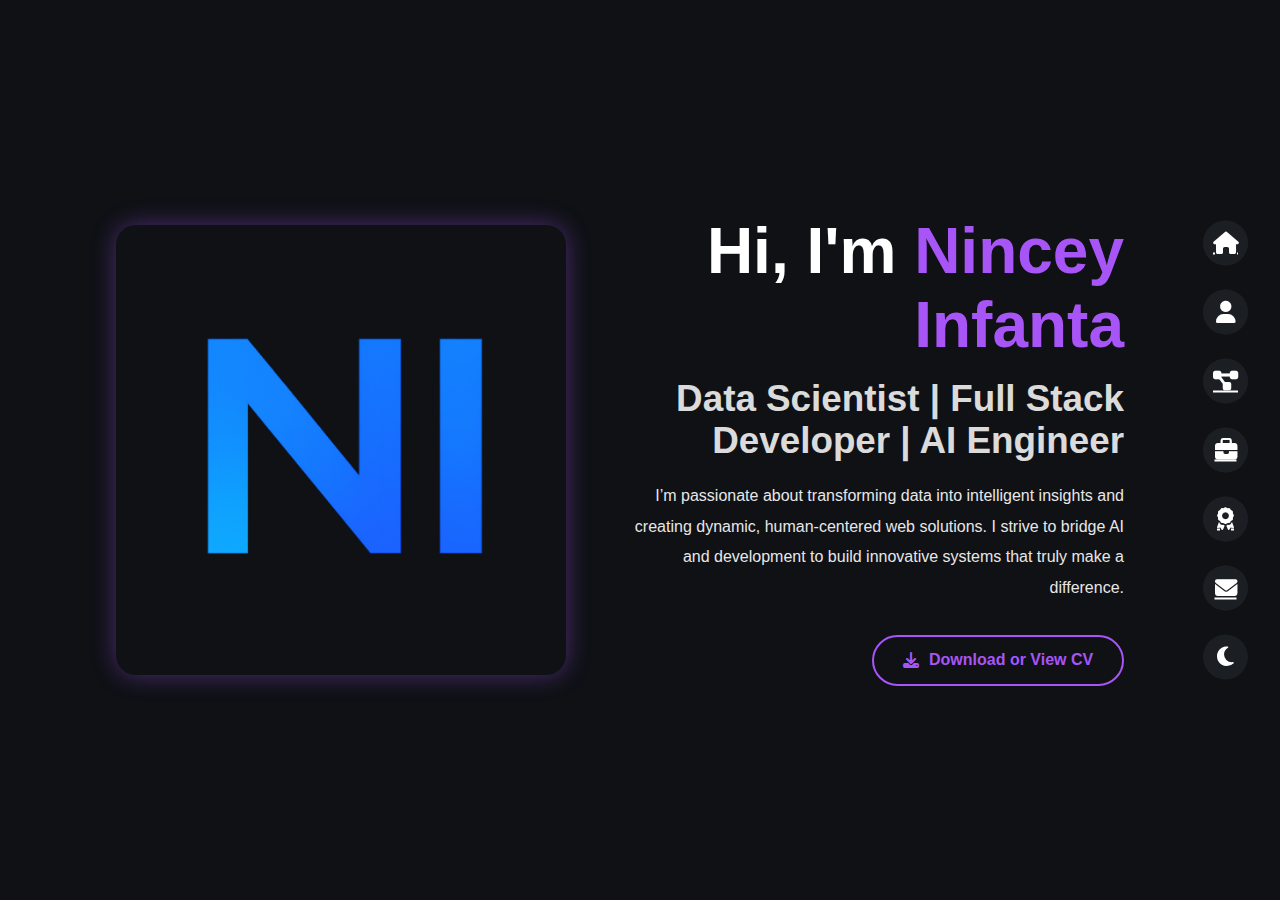
<file: home.html>
<!DOCTYPE html>
<html lang="en">
<head>
  <meta charset="UTF-8" />
  <meta name="viewport" content="width=device-width, initial-scale=1.0" />
  <title>  Nincey Infanta </title>
  <link rel="stylesheet" href="https://cdnjs.cloudflare.com/ajax/libs/font-awesome/6.5.0/css/all.min.css">
  <style>
    :root {
      --bg-color: #0f1115;
      --text-color: #ffffff;
      --accent-color: #a855f7; 
      --button-bg: #a855f7;
      --button-text: #ffffff;
    }

    [data-theme="light"] {
      --bg-color: #fdfdfd;
      --text-color: #121212;
      --accent-color: #9333ea; /* lighter purple for light mode */
      --button-bg: #9333ea;
      --button-text: #fff;
    }

    * {
      margin: 0;
      padding: 0;
      box-sizing: border-box;
      font-family: 'Poppins', sans-serif;
      transition: all 0.3s ease;
    }

    body {
      background-color: var(--bg-color);
      color: var(--text-color);
      min-height: 100vh;
      display: flex;
      align-items: center;
      justify-content: center;
    }

    /* ===== MAIN CONTAINER ===== */
    .container {
      display: flex;
      justify-content: space-between;
      align-items: center;
      width: 90%;
      max-width: 1200px;
      gap: 3rem;
      padding: 2rem;
    }

    /* ===== LEFT: LOGO IMAGE ===== */
    .logo-section {
      flex: 1;
      display: flex;
      justify-content: center;
      align-items: center;
    }

    .logo-section img {
      width: 450px;
      height: auto;
      border-radius: 20px;
      box-shadow: 0 0 25px rgba(168, 85, 247, 0.4); /* purple glow */
      transition: transform 0.4s ease;
    }

    .logo-section img:hover {
      transform: scale(1.05);
    }

    /* ===== RIGHT: INTRO SECTION ===== */
    .intro-section {
      flex: 1;
      text-align: right;
      margin-right: 60px; /* shifted slightly to right */
      animation: fadeIn 1.2s ease-in-out;
    }

    @keyframes fadeIn {
      from { opacity: 0; transform: translateY(30px); }
      to { opacity: 1; transform: translateY(0); }
    }

    .intro-section h1 {
      font-size: 4rem;
      font-weight: 700;
      margin-bottom: 1rem;
    }

    .intro-section h1 span {
      color: var(--accent-color);
    }

    .intro-section h2 {
      font-size: 2.3rem;
      margin-bottom: 1.2rem;
      color: var(--text-color);
      opacity: 0.85;
    }

    .intro-section p {
      font-size: 1.15 rem;
      line-height: 1.9;
      max-width: 600px;
      opacity: 0.9;
      margin-bottom: 2rem;
      margin-left: auto;
    }

    .btn {
      display: inline-flex;
      align-items: center;
      gap: 10px;
      background: transparent;
      color: var(--accent-color);
      border: 2px solid var(--accent-color);
      padding: 0.9rem 1.8rem;
      border-radius: 50px;
      text-decoration: none;
      font-weight: 600;
      transition: all 0.3s ease;
    }

    .btn:hover {
      background: var(--accent-color);
      color: var(--button-text);
      transform: translateY(-2px);
    }

    /* ===== VERTICAL ICON MENU ===== */
    .nav-icons {
      position: fixed;
      right: 2rem;
      top: 50%;
      transform: translateY(-50%);
      display: flex;
      flex-direction: column;
      gap: 1.5rem;
      z-index: 100;
    }

    .nav-icons a,
    .nav-icons i {
      background: #1b1f24;
      color: var(--text-color);
      font-size: 1.4rem;
      width: 45px;
      height: 45px;
      display: flex;
      justify-content: center;
      align-items: center;
      border-radius: 50%;
      transition: 0.3s ease;
    }

    .nav-icons a:hover,
    .nav-icons i:hover {
      background: var(--accent-color);
      color: var(--button-text);
      transform: scale(1.1);
    }

    /* ===== RESPONSIVE ===== */
    @media (max-width: 900px) {
      .container {
        flex-direction: column;
        text-align: center;
      }
      .intro-section {
        text-align: center;
        margin-right: 0;
      }
      .logo-section img {
        width: 250px;
      }
      .intro-section h1 {
        font-size: 2.5rem;
      }
      .intro-section h2 {
        font-size: 1.4rem;
      }
      .intro-section p {
        font-size: 1rem;
      }
      .nav-icons {
        right: 1rem;
      }
    }
  </style>
</head>
<body>
  <!-- NAV ICONS -->
  <div class="nav-icons">
    <a href="index.html" title="Home"><i class="fa-solid fa-house"></i></a>
    <a href="about.html" title="About Me"><i class="fa-solid fa-user"></i></a>
    <a href="projects.html" title="Projects"><i class="fa-solid fa-diagram-project"></i></a>
    <a href="experience.html" title="Experience"><i class="fa-solid fa-briefcase"></i></a>
    <a href="achievements.html" title="Achievements"><i class="fa-solid fa-award"></i></a>
    <a href="contact.html" title="Contact"><i class="fa-solid fa-envelope"></i></a>
    <i class="fa-solid fa-moon" id="theme-toggle" title="Toggle Theme"></i>
  </div>

  <!-- MAIN CONTENT -->
  <div class="container">
    <div class="logo-section">
      <img src="logo.png" alt="Nincey Infanta Logo">
    </div>
    <div class="intro-section">
      <h1>Hi, I'm <span>Nincey Infanta</span></h1>
      <h2>Data Scientist | Full Stack Developer | AI Engineer</h2>
      <p>
        I’m passionate about transforming data into intelligent insights and creating
        dynamic, human-centered web solutions. I strive to bridge AI and development to
        build innovative systems that truly make a difference.
      </p>
      <a href="cv.pdf" class="btn" target="_blank">
        <i class="fa-solid fa-download"></i> Download or View CV
      </a>
    </div>
  </div>

  <script>
    const toggle = document.getElementById('theme-toggle');
    const body = document.body;

    // Apply saved theme preference
    if (localStorage.getItem('theme') === 'light') {
      body.setAttribute('data-theme', 'light');
      toggle.classList.replace('fa-moon', 'fa-sun');
    }

    toggle.addEventListener('click', () => {
      if (body.getAttribute('data-theme') === 'light') {
        body.removeAttribute('data-theme');
        localStorage.setItem('theme', 'dark');
        toggle.classList.replace('fa-sun', 'fa-moon');
      } else {
        body.setAttribute('data-theme', 'light');
        localStorage.setItem('theme', 'light');
        toggle.classList.replace('fa-moon', 'fa-sun');
      }
    });
  </script>
</body>
</html>
</file>
